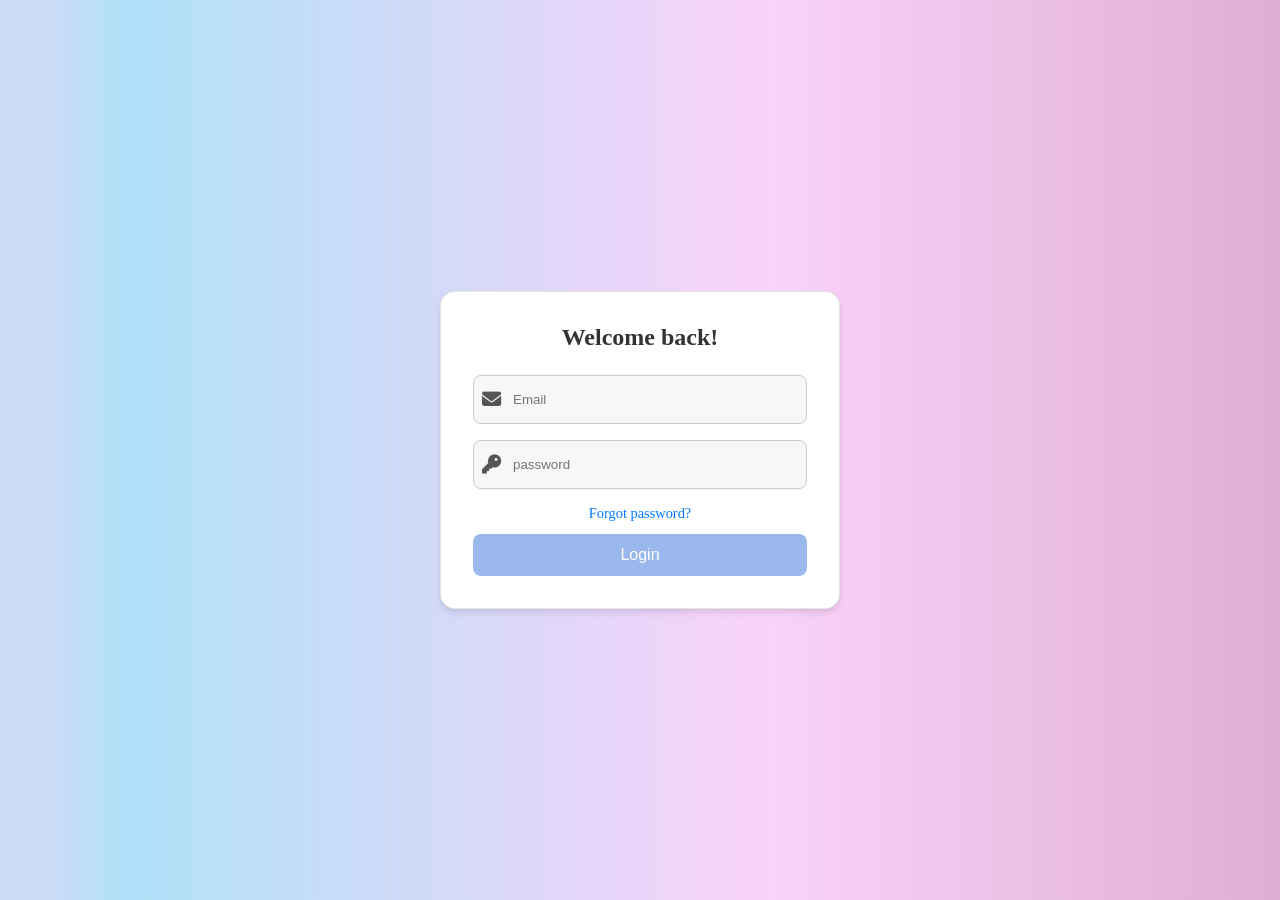
<file: index.html>
<!DOCTYPE html>
<html lang="en">
<head>
    <meta charset="UTF-8">
    <meta name="viewport" content="width=device-width, initial-scale=1.0">
    <title>login page</title>
    <link rel="stylesheet" href="style.css">
    <link rel="stylesheet" href="https://cdnjs.cloudflare.com/ajax/libs/font-awesome/6.7.2/css/all.min.css">
</head>
<body id="body-login">
    <div class="outer-box">
    
        <div class="form">
            <h2>Welcome back!</h2> 

             <div class="inner-box">
                <i class="fa-solid fa-envelope"></i>
                <input type="text" placeholder="Email">
            </div>
            
            <div class="inner-box">
                <i class="fa-solid fa-key"></i>
                <input type="password" placeholder="password">
            </div>
                <div class="form-actions">
                      <a href="#" class="forgot-link">Forgot password?</a>
                      <button id="Login"> Login </button>
                </div>
     
          </div>
        </div>
                
</body>
</html>
</file>
<file: style.css>
/* LOGIN PAGE */

* {
    margin: 0;
    padding: 0;
    box-sizing: border-box;
}

/* Body and Container Styles */
#body-login {
    background: linear-gradient(
        90deg,
        #cadbf7 4%,
        hsl(199, 84%, 83%) 10%,
        #fad2fa 60%,
        #e0aed2 100%
    );
    /* For consistent centering on all devices */
    display: flex;
    justify-content: center;
    align-items: center;
    min-height: 100vh;
    position: relative;
}

.outer-box {

    max-width: 400px;
    width: 90%;
}

/* Form Styles */
.form {
    background-color: white; 
    padding: 2rem;
    border: 1px solid rgba(0, 0, 0, 0.1);
    border-radius: 15px;
    backdrop-filter: blur(10px);
    box-shadow: 0 4px 6px rgba(0, 0, 0, 0.1);
    /* width: 90%; */
    max-width: 400px;
}

.form h2 {
    text-align: center;
    margin-bottom: 1.5rem;
    color: #333;
}

/* Input Field Styles */
.inner-box {
    display: flex;
    align-items: center;
    gap: 0.75rem;
    padding: 0.5rem;
    border: 1px solid #ccc;
    border-radius: 8px;
    margin-bottom: 1rem;
    background-color: #f7f7f7;
}

.inner-box input {
    flex-grow: 1; /* Makes the input field take up available space */
    border: none;
    outline: none;
    background: transparent;
    padding: 0.5rem 0;
}

.inner-box i {
    font-size: 1.2rem;
    color: #555;
}

/* Button and Link Styles */
.form-actions {
    display: flex;
    flex-direction: column;
    align-items: center;
    gap: 0.75rem;
    margin-top: 1rem;
}

#Login {
    width: 100%;
    padding: 0.75rem;
    border: none;
    border-radius: 8px;
    background-color: #9ab8eb; 
    color: white;
    font-size: 1rem;
    cursor: pointer;
    transition: background-color 1s ease;
}

#Login:hover {
    background-color: rgb(236, 43, 191);
}

.forgot-link {
    color: #007bff;
    text-decoration: none;
    font-size: 0.9rem;
}

.forgot-link:hover {
    text-decoration: underline;
}

/* Responsive adjustments on smaller screens */
@media (max-width: 480px) {
    .form {
        padding: 1.5rem;
    }

    .form h2 {
        font-size: 1.5rem;
    }
}

/* HOME PAGE */

.nav-bar {
  display: flex;
  justify-content: space-between;
  align-items: center;
  border: 1px solid rgb(252, 118, 216);
    background: linear-gradient(
    135deg,
    #cadbf7 0%,
    hsl(199, 84%, 83%) 30%,
    #fad2fa 65%,
    #e0aed2 100%
  );
  padding: 0.6rem 1rem;
  width: 100%;
  flex-wrap: wrap;
  box-sizing: border-box;
}

.nav-bar i {
  font-size: 1.2rem;
  margin: 0.5rem;
  cursor: pointer;
}

.nav-search {
  flex: 1;
  display: flex;
  align-items: center;
  justify-content: center;
  max-width: 600px;
  margin: 0 1rem;
  background: white;
  border: 1px solid #444;
  border-radius: 20px;
  overflow: hidden;
}

.nav-search input {
  flex: 1;
  border: none;
  outline: none;
  padding: 0.5rem 0.8rem;
  font-size: 1rem;
  cursor: pointer;
  min-width: 120px;
}

#search-button {
  border: none;
  background: none;
  /* padding: 0 0.5rem; */
  font-size: 1rem;
  color: #333;
}

@media (max-width:550px) {
  .nav-right span{
      display: none;
  }
}
/* TABLETS */
@media (min-width: 768px) {
  .nav-search {
    max-width: 500px;
  }
}
/* DESKTOP */
@media (min-width: 1200px) {
  .nav-search {
    max-width: 600px;
  }
}

/* TUTOR PROFILE */
.container {
  display: flex;
  min-height: 100vh;
  width: 100%;
  margin: 0 auto;
  border-radius: 10px;
  box-shadow: 0 4px 10px rgba(0,0,0,0.1);
  overflow: hidden;
  background: linear-gradient(#ebbbdd, #c3d3ef, #b5cbf0);
}

/* Left column */
.left-column {
  width: 30%;
  padding: 20px;
  text-align: center;
}

.profile-img {
  width: 100%;
  max-width: 180px;
  height: auto;
  border-radius: 12px;
  object-fit: cover;
  padding: 3px;
  /* border: 2px solid black; */
}

.left-column p {
  margin: 10px 0;
  font-weight: bold;
  color: #333;
}

.left-column a {
  display: inline-block;
  margin-top: 5px;
  /* text-decoration: none; */
  color: #0077cc;
  font-size: 14px;
}

/* Right column */
.right-column {
  width: 70%;
  padding: 20px;
  /* background: linear-gradient(#b796ad, #bacef0, #b5cbf0); */
}

.right-column h2 {  
  margin-bottom: 10px;
  color: #222;
}

.right-column p {
  margin-bottom: 8px;
  line-height: 1.5;
  color: #444;
}

.right-column ul {
  padding-left: 20px;
}

.right-column li {
  margin-bottom: 5px;
}


#BT {
  padding: 0.6rem;
  background: #f595da;
  border-radius: 12px;
  color: black;
  margin: 2rem 2rem;
  cursor: pointer;
}
</file>
